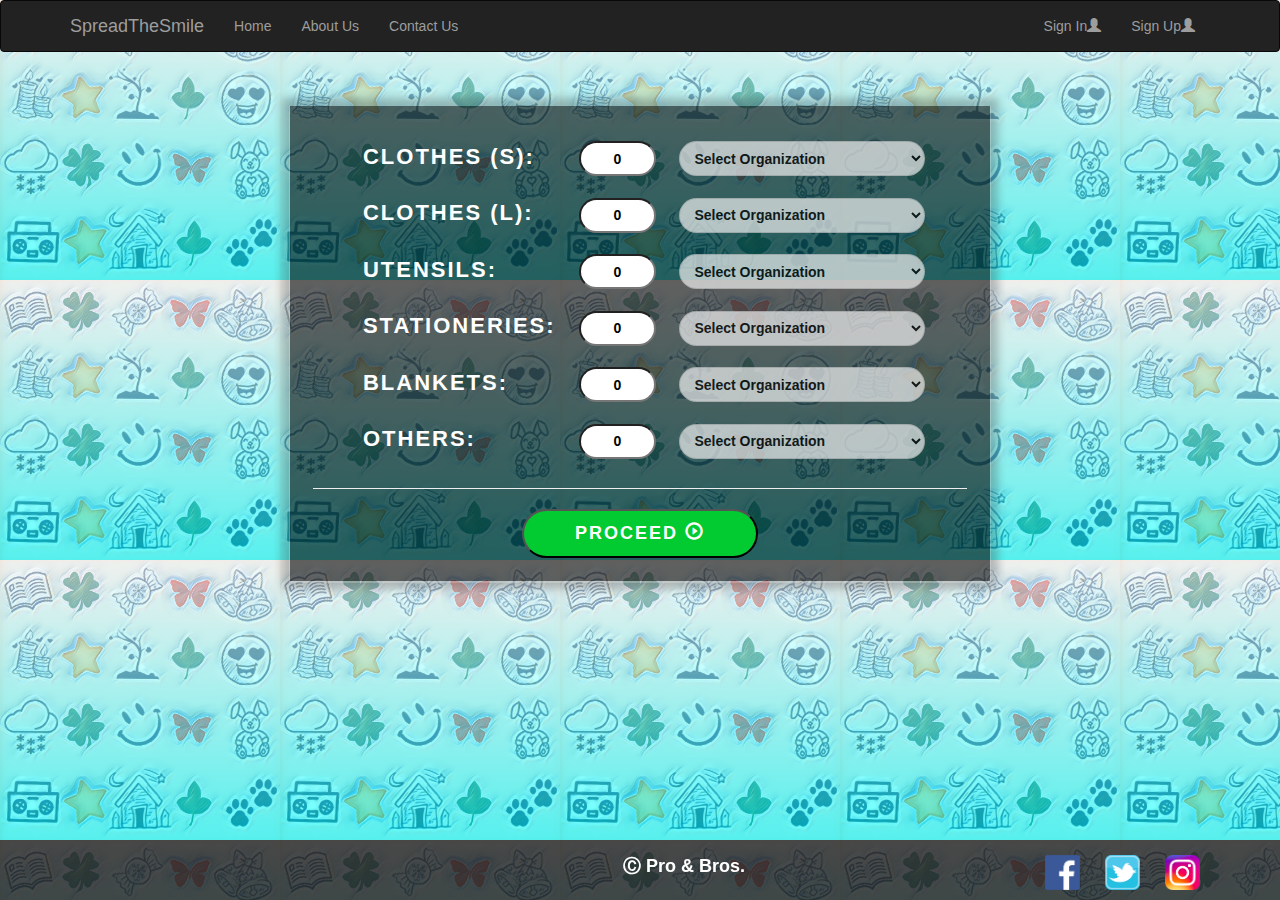
<file: cart.html>
<!DOCTYPE html>
<html>
<head>
	<title>Spread The Smile</title>
	<link rel="stylesheet" type="text/css" href="lib/bootstrap/css/bootstrap.min.css">
	<link rel="stylesheet" type="text/css" href="style.css">
	<script type="text/javascript" src="lib/jquery-3.3.1.min.js"></script>
	<script type="text/javascript" src="lib/bootstrap/js/bootstrap.min.js"></script>
	<meta name="viewport" content="width=device-width, initial-scale=1">
</head>
<body>
	<nav class="navbar navbar-default navbar-inverse">
		<div class="container">
			<div class="navbar-header">
				<a href="#" class="navbar-brand">SpreadTheSmile</a>
				<button type="button" class="navbar-toggle collapsed" data-toggle="collapse" data-target="#bs-example-navbar-collapse-1" aria-expanded="false">
			        <span class="sr-only">Toggle navigation</span>
			        <span class="icon-bar"></span>
			        <span class="icon-bar"></span>
			        <span class="icon-bar"></span>
			    </button>
			</div>
			<div class="collapse navbar-collapse" id="bs-example-navbar-collapse-1">
				<ul class="nav navbar-nav">
					<li><a href="#">Home</a></li>
					<li><a href="#">About Us</a></li>
					<li><a href="#">Contact Us</a></li>
				</ul>
				<ul class="nav navbar-nav navbar-right">
					<li><a href="login.html">Sign In<span class="glyphicon glyphicon-user" aria-hidden="true"></span></a></li>
					<li><a href="signup.html">Sign Up<span class="glyphicon glyphicon-user" aria-hidden="true"></span></a></li>
				</ul>
			</div>
		</div>
	</nav>

	<!-- Start -->
	
	<div class="container">
		<div id="items"> 
			<form action="assets/update_cart.php" onsubmit="return validateCart()" method="POST">
				<div class="item">
					<label for="s_clothes">Clothes (S):</label>
					<input type="number" name="s_clothes" min="0" max="1000" value="0">
					<select name="s_clothes_name" disabled="">
						<option value="-1" selected="true" disabled="disabled">Select Organization</option>
						<option value="1">NGO_1</option>
						<option value="2">NGO_2</option>
						<option value="3">NGO_3</option>
						<option value="4">NGO_4</option>
						<option value="0">Warehouse</option>
					</select>
				</div>
				<div class="item">
					<label for="l_clothes">Clothes (L):</label>
					<input type="number" name="l_clothes" min="0" max="1000" value="0">
					<select name="l_clothes_name" disabled="">
						<option value="-1" selected="true" disabled="disabled">Select Organization</option>
						<option value="1">NGO_1</option>
						<option value="2">NGO_2</option>
						<option value="3">NGO_3</option>
						<option value="4">NGO_4</option>
						<option value="0">Warehouse</option>
					</select>
				</div>
				<div class="item">
					<label for="utensils">Utensils:</label>
					<input type="number" name="utensils" min="0" max="1000" value="0">
					<select name="utensils_name" disabled="">
						<option value="-1" selected="true" disabled="disabled">Select Organization</option>
						<option value="1">NGO_1</option>
						<option value="2">NGO_2</option>
						<option value="3">NGO_3</option>
						<option value="4">NGO_4</option>
						<option value="0">Warehouse</option>
					</select>
				</div>
				<div class="item">
					<label for="stationeries">Stationeries:</label>
					<input type="number" name="stationeries" min="0" max="1000" value="0">
					<select name="stationeries_name" disabled="">
						<option value="-1" selected="true" disabled="disabled">Select Organization</option>
						<option value="1">NGO_1</option>
						<option value="2">NGO_2</option>
						<option value="3">NGO_3</option>
						<option value="4">NGO_4</option>
						<option value="0">Warehouse</option>
					</select>
				</div>
				<div class="item">
					<label for="blankets">Blankets:</label>
					<input type="number" name="blankets" min="0" max="1000" value="0">
					<select name="blankets_name" disabled="">
						<option value="-1" selected="true" disabled="disabled">Select Organization</option>
						<option value="1">NGO_1</option>
						<option value="2">NGO_2</option>
						<option value="3">NGO_3</option>
						<option value="4">NGO_4</option>
						<option value="0">Warehouse</option>
					</select>
				</div>
				<div class="item">
					<label for="others">Others:</label>
					<input type="number" name="others" min="0" max="1000" value="0">
					<select name="others_name" disabled="">
						<option value="-1" selected="true" disabled="disabled" >Select Organization</option>
						<option value="0">Warehouse</option>
					</select>
				</div>
				<hr>
				<button type="submit">Proceed <span class="glyphicon glyphicon-play-circle" aria-hidden="true"></span> </button>
			</form>
		</div>
	</div>
	<div id="push" style="height: 100px"></div>
	<footer>
        <div class="container">
            <p id="footer_data">
                <strong>&#9400; Pro & Bros.</strong>  
            	<a href="https://www.facebook.com/" target="_blank" style="margin-left: 25%;"><img src="img/facebook.png" class="logo"alt="Facebook" height="35" width="35"></a>
            	<a href="https://twitter.com/" target="_blank"><img src="img/twitter.png" class="logo" alt="Twitter" height="35" width="35"></a>
            	<a href="https://instagram.com/" target="_blank"><img src="img/instagram.png" class="logo" alt="Instagram" height="35" width="35"></a>  
            </p>
        </div>
    </footer>
    <script type="text/javascript" src="script.js"></script>
</body>
</html>
</file>
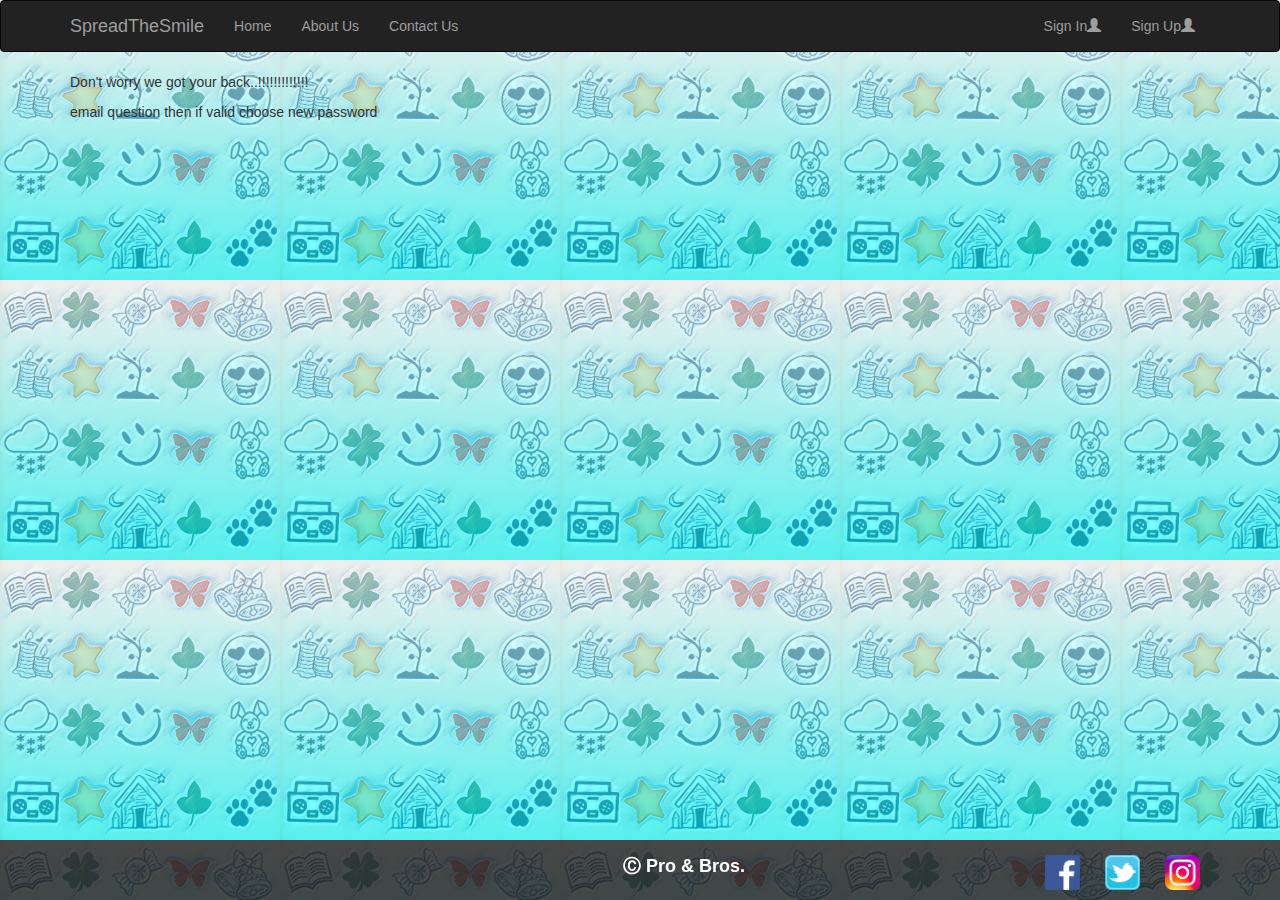
<file: changepassword.html>
<!DOCTYPE html>
<html>
<head>
	<title>Spread The Smile</title>
	<link rel="stylesheet" type="text/css" href="lib/bootstrap/css/bootstrap.css">
	<link rel="stylesheet" type="text/css" href="style.css">
	<link href="https://fonts.googleapis.com/css?family=Kaushan+Script" rel="stylesheet">
	<script type="text/javascript" src="lib/jquery-3.3.1.min.js"></script>
	<script type="text/javascript" src="lib/bootstrap/js/bootstrap.min.js"></script>
	<meta name="viewport" content="width=device-width, initial-scale=1">
</head>
<body>
	<nav class="navbar navbar-default navbar-inverse">
		<div class="container">
			<div class="navbar-header">
				<a href="#" class="navbar-brand">SpreadTheSmile</a>
				<button type="button" class="navbar-toggle collapsed" data-toggle="collapse" data-target="#bs-example-navbar-collapse-1" aria-expanded="false">
			        <span class="sr-only">Toggle navigation</span>
			        <span class="icon-bar"></span>
			        <span class="icon-bar"></span>
			        <span class="icon-bar"></span>
			    </button>
			</div>
			<div class="collapse navbar-collapse" id="bs-example-navbar-collapse-1">
				<ul class="nav navbar-nav">
					<li><a href="#">Home</a></li>
					<li><a href="#">About Us</a></li>
					<li><a href="#">Contact Us</a></li>
				</ul>
				<ul class="nav navbar-nav navbar-right">
					<li><a href="login.html">Sign In<span class="glyphicon glyphicon-user" aria-hidden="true"></span></a></li>
					<li><a href="signup.html">Sign Up<span class="glyphicon glyphicon-user" aria-hidden="true"></span></a></li>
				</ul>
			</div>
		</div>
	</nav>
	<div class="container">
		<p>Don't worry we got your back..!!!!!!!!!!!!!</p>
		<p>email question then if valid choose new password</p>
	</div>
	<div id="push"></div>
	<footer>
        <div class="container">
            <p id="footer_data">
                <strong>&#9400; Pro & Bros.</strong>  
            	<a href="https://www.facebook.com/" target="_blank" style="margin-left: 25%;"><img src="img/facebook.png" class="logo"alt="Facebook" height="35" width="35"></a>
            	<a href="https://twitter.com/" target="_blank"><img src="img/twitter.png" class="logo" alt="Twitter" height="35" width="35"></a>
            	<a href="https://instagram.com/" target="_blank"><img src="img/instagram.png" class="logo" alt="Instagram" height="35" width="35"></a>  
            </p>
        </div>
    </footer>
</body>
</html>
</file>
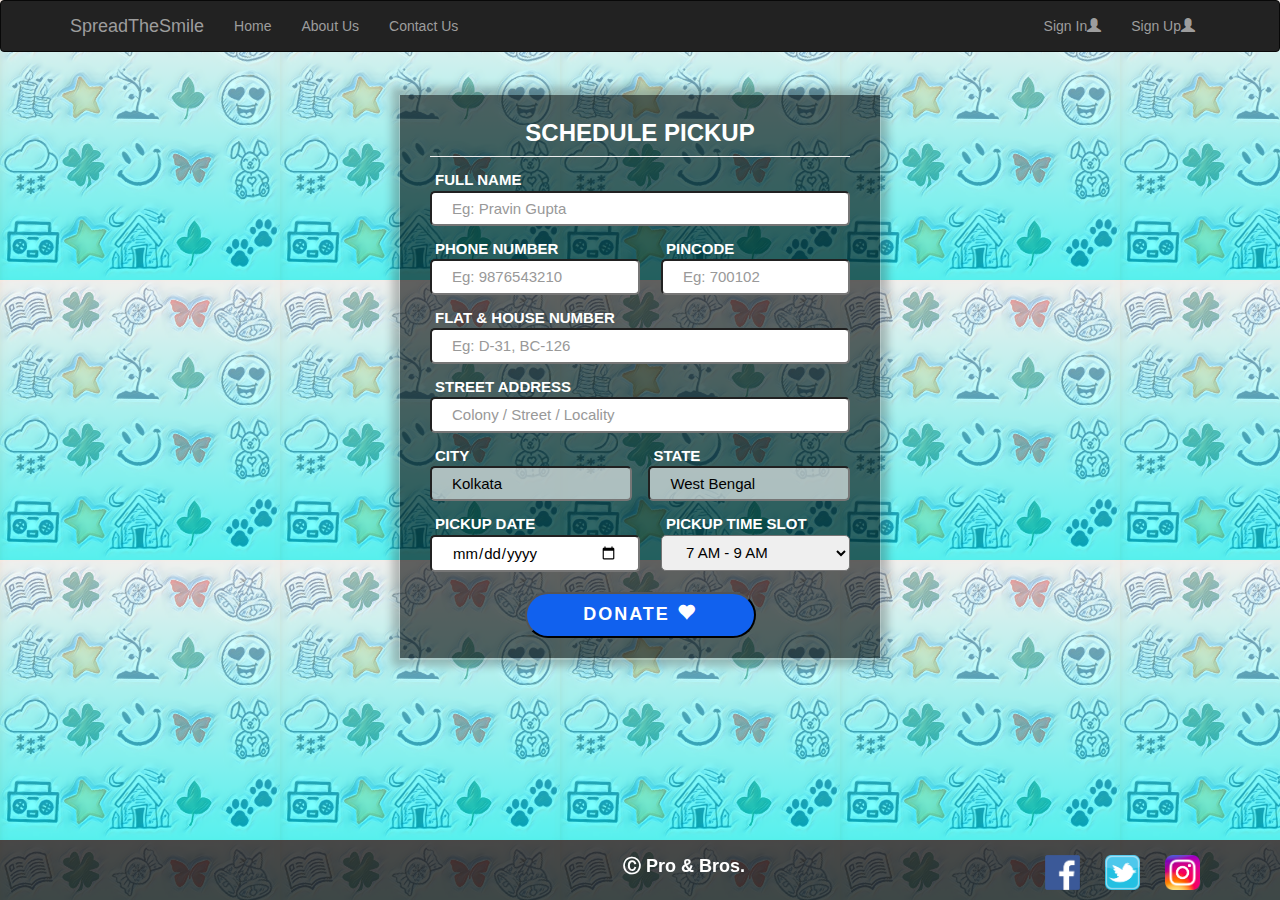
<file: checkout.html>
<!DOCTYPE html>
<html>
<head>
	<title>Spread The Smile</title>
	<link rel="stylesheet" type="text/css" href="lib/bootstrap/css/bootstrap.css">
	<link rel="stylesheet" type="text/css" href="style.css">
	<link href="https://fonts.googleapis.com/css?family=Kaushan+Script" rel="stylesheet">
	<script type="text/javascript" src="lib/jquery-3.3.1.min.js"></script>
	<script type="text/javascript" src="lib/bootstrap/js/bootstrap.min.js"></script>
	<meta name="viewport" content="width=device-width, initial-scale=1">
</head>
<body>
	<nav class="navbar navbar-default navbar-inverse">
		<div class="container">
			<div class="navbar-header">
				<a href="#" class="navbar-brand">SpreadTheSmile</a>
				<button type="button" class="navbar-toggle collapsed" data-toggle="collapse" data-target="#bs-example-navbar-collapse-1" aria-expanded="false">
			        <span class="sr-only">Toggle navigation</span>
			        <span class="icon-bar"></span>
			        <span class="icon-bar"></span>
			        <span class="icon-bar"></span>
			    </button>
			</div>
			<div class="collapse navbar-collapse" id="bs-example-navbar-collapse-1">
				<ul class="nav navbar-nav">
					<li><a href="#">Home</a></li>
					<li><a href="#">About Us</a></li>
					<li><a href="#">Contact Us</a></li>
				</ul>
				<ul class="nav navbar-nav navbar-right">
					<li><a href="login.html">Sign In<span class="glyphicon glyphicon-user" aria-hidden="true"></span></a></li>
					<li><a href="signup.html">Sign Up<span class="glyphicon glyphicon-user" aria-hidden="true"></span></a></li>
				</ul>
			</div>
		</div>
	</nav>
	<div class="container">
		<div id="checkout">
			<h3>Schedule Pickup</h3>
			<hr>
			<form action="assets/check_out.php" method="POST">
				<label for="full_name">Full Name</label>
				<input type="text" name="full_name" placeholder="Eg: Pravin Gupta" required="">
				<div id="mnum">
					<label for="mobile">Phone Number</label>
					<input type="tel" name="mobile" placeholder="Eg: 9876543210" required="" pattern= "^\d{10}$" maxlength="10">
				</div>
				<div id="pcode">
					<label for="pincode">Pincode</label>
					<input type="tel" name="pincode" placeholder="Eg: 700102" required="" pattern= "^\d{6}$" maxlength="6">
				</div>
				<label for="flat_number">Flat & House Number</label>
				<input type="text" name="flat_number" placeholder="Eg: D-31, BC-126" required="">
				<label for="street_address">Street Address</label>
				<input type="text" name="street_address" placeholder="Colony / Street / Locality" required="">
				<div id="city_name">
					<label for="city">City</label>
					<input type="text" name="city" value="Kolkata" readonly="" required="">
				</div>
				<div id="state_name">
					<label for="state">State</label>
					<input type="text" name="state" value="West Bengal" readonly="" required="">
				</div>
				<div id="pickup_date">
					<label for="p_date">Pickup Date</label>
					<input type="date" name="p_date" required="">
				</div>
				<div id="pickup_time">
					<label for="p_time">Pickup Time Slot</label>
					<select name="p_time" required="">
						<option value="1">7 AM - 9 AM</option>
						<option value="2">9 AM - 11 AM</option>
						<option value="3">11 AM - 1 PM</option>
						<option value="4">1 PM - 3 PM</option>
						<option value="5">3 PM - 5 PM</option>
						<option value="6">5 PM - 7 PM</option>
						<option value="7">7 PM - 9 PM</option>
					</select>
				</div>
				<center>
					<button type="submit" value="donate">DONATE <span class="glyphicon glyphicon-heart" aria-hidden="true"></span></button>
				</center>
			</form>
		</div>
	</div>
	<div id="push" style="height: 100px;"></div>
	<footer>
        <div class="container">
            <p id="footer_data">
                <strong>&#9400; Pro & Bros.</strong>  
            	<a href="https://www.facebook.com/" target="_blank" style="margin-left: 25%;"><img src="img/facebook.png" class="logo"alt="Facebook" height="35" width="35"></a>
            	<a href="https://twitter.com/" target="_blank"><img src="img/twitter.png" class="logo" alt="Twitter" height="35" width="35"></a>
            	<a href="https://instagram.com/" target="_blank"><img src="img/instagram.png" class="logo" alt="Instagram" height="35" width="35"></a>  
            </p>
        </div>
    </footer>
</body>
</html>
</file>
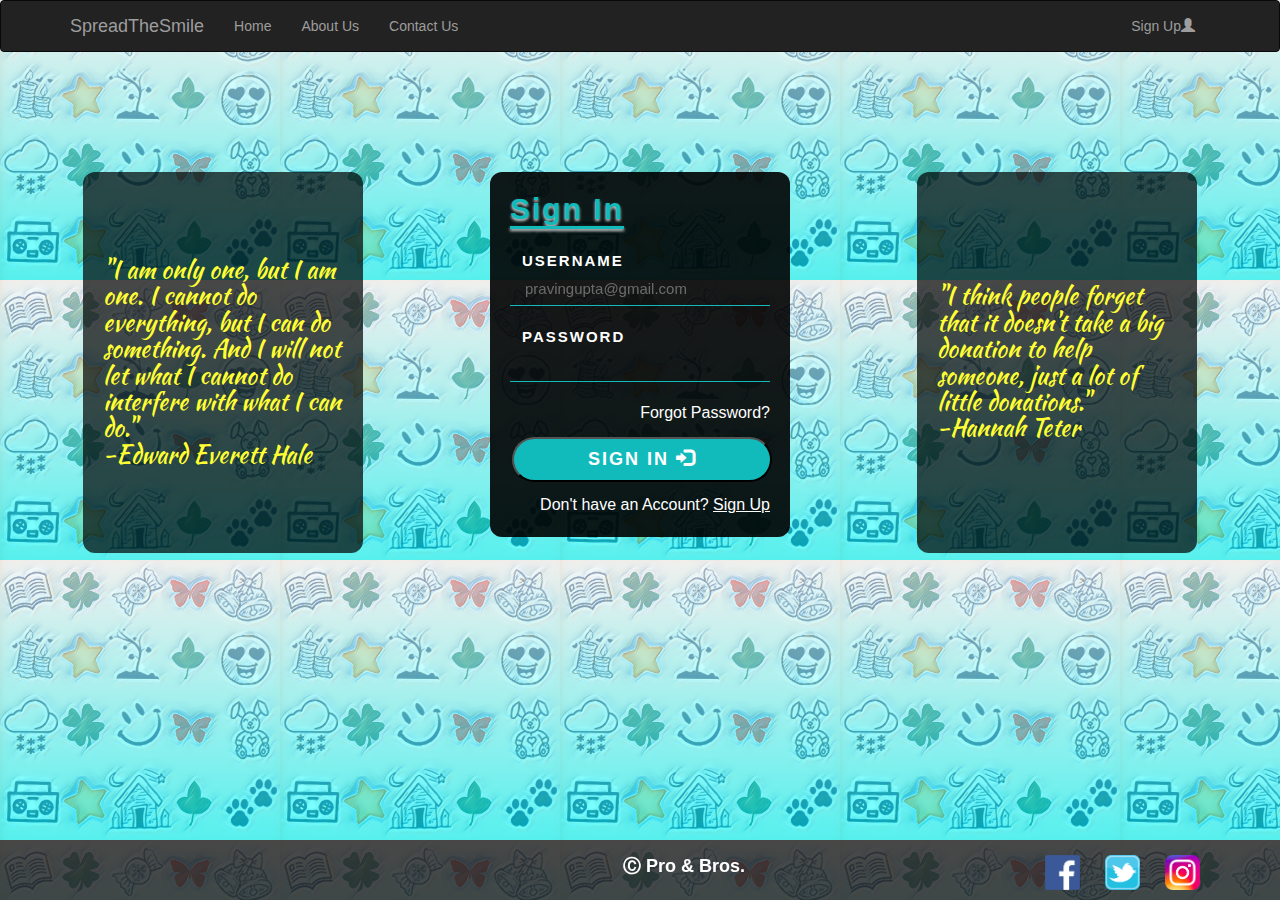
<file: login.html>
<!DOCTYPE html>
<html>
<head>
	<title>Spread The Smile</title>
	<link rel="stylesheet" type="text/css" href="lib/bootstrap/css/bootstrap.min.css">
	<link rel="stylesheet" type="text/css" href="style.css">
	<link href="https://fonts.googleapis.com/css?family=Kaushan+Script" rel="stylesheet">
	<script type="text/javascript" src="lib/jquery-3.3.1.min.js"></script>
	<script type="text/javascript" src="lib/bootstrap/js/bootstrap.min.js"></script>
	<meta name="viewport" content="width=device-width, initial-scale=1">
</head>
<body>
	<nav class="navbar navbar-default navbar-inverse">
		<div class="container">
			<div class="navbar-header">
				<a href="#" class="navbar-brand">SpreadTheSmile</a>
				<button type="button" class="navbar-toggle collapsed" data-toggle="collapse" data-target="#bs-example-navbar-collapse-1" aria-expanded="false">
			        <span class="sr-only">Toggle navigation</span>
			        <span class="icon-bar"></span>
			        <span class="icon-bar"></span>
			        <span class="icon-bar"></span>
			    </button>
			</div>
			<div class="collapse navbar-collapse" id="bs-example-navbar-collapse-1">
				<ul class="nav navbar-nav">
					<li><a href="#">Home</a></li>
					<li><a href="#">About Us</a></li>
					<li><a href="#">Contact Us</a></li>
				</ul>
				<ul class="nav navbar-nav navbar-right">
					<li><a href="signup.html">Sign Up<span class="glyphicon glyphicon-user" aria-hidden="true"></span></a></li>
				</ul>
			</div>
		</div>
	</nav>
	<div class="container-fluid">
		<div class="wrap">
			<div class="quotes">
				<h3>"I am only one, but I am one. I cannot do everything, but I can do something. And I will not let what I cannot do interfere with what I can do."<br>	-Edward Everett Hale</h3>
			</div>
		</div>
		<div class="wrap">
			<div id="sign_in">
				<h2>Sign In</h2>
				<form action="assets/sign_in.php" method="POST">
					<label for="username">Username</label>
					<input type="email" name="username" placeholder="pravingupta@gmail.com" required="">
					<label for="password">Password</label>
					<input type="password" name="password" required="">
					<a href="change_password.html">Forgot Password?</a>
					<button type="submit" value="donate">SIGN IN <span class="glyphicon glyphicon-log-in" aria-hidden="true"></span></button>
					<a href="signup.html">Don't have an Account? <u>Sign Up</u></a>
				</form>
			</div>
		</div>
		<div class="wrap">
			<div class="quotes">
				<h3>"I think people forget that it doesn't take a big donation to help someone, just a lot of little donations."<br>	-Hannah Teter</h3>
			</div>	
		</div>
	</div>
	<div id="push" style="height: 100px"></div>
	<footer>
        <div class="container">
            <p id="footer_data">
                <strong>&#9400; Pro & Bros.</strong>  
            	<a href="https://www.facebook.com/" target="_blank" style="margin-left: 25%;"><img src="img/facebook.png" class="logo"alt="Facebook" height="35" width="35"></a>
            	<a href="https://twitter.com/" target="_blank"><img src="img/twitter.png" class="logo" alt="Twitter" height="35" width="35"></a>
            	<a href="https://instagram.com/" target="_blank"><img src="img/instagram.png" class="logo" alt="Instagram" height="35" width="35"></a>  
            </p>
        </div>
    </footer>
</body>
</html>
</file>
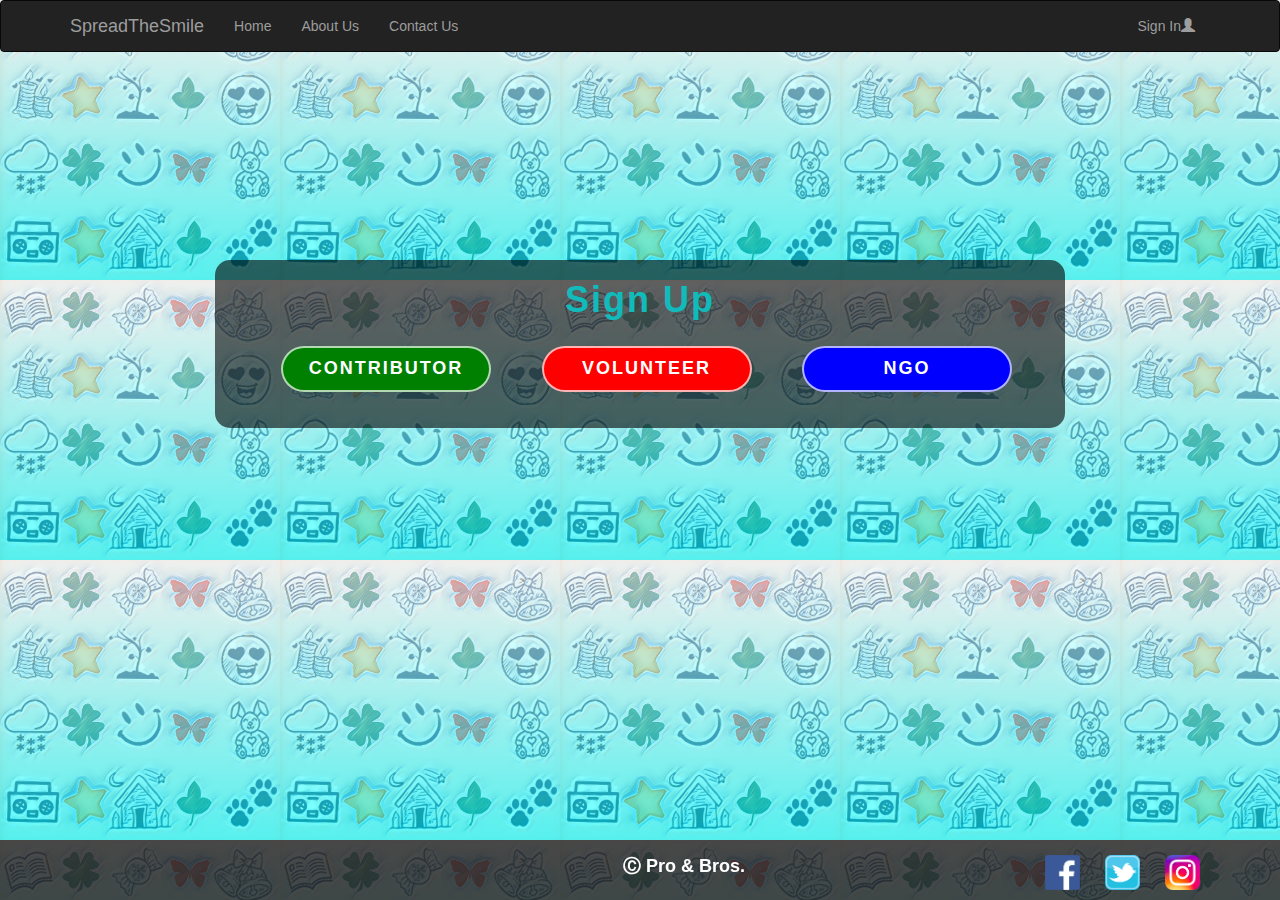
<file: signup.html>
<!DOCTYPE html>
<html>
	<head>
		<title>Spread The Smile</title>
		<link rel="stylesheet" type="text/css" href="lib/bootstrap/css/bootstrap.css">
		<link rel="stylesheet" type="text/css" href="style.css">
		<link href="https://fonts.googleapis.com/css?family=Kaushan+Script" rel="stylesheet">
		<script type="text/javascript" src="lib/jquery-3.3.1.min.js"></script>
		<script type="text/javascript" src="lib/bootstrap/js/bootstrap.min.js"></script>
		<meta name="viewport" content="width=device-width, initial-scale=1">
	</head>
	<body>
		<nav class="navbar navbar-default navbar-inverse">
			<div class="container">
				<div class="navbar-header">
					<a href="#" class="navbar-brand">SpreadTheSmile</a>
					<button type="button" class="navbar-toggle collapsed" data-toggle="collapse" data-target="#bs-example-navbar-collapse-1" aria-expanded="false">
				        <span class="sr-only">Toggle navigation</span>
				        <span class="icon-bar"></span>
				        <span class="icon-bar"></span>
				        <span class="icon-bar"></span>
				    </button>
				</div>
				<div class="collapse navbar-collapse" id="bs-example-navbar-collapse-1">
					<ul class="nav navbar-nav">
						<li><a href="#">Home</a></li>
						<li><a href="#">About Us</a></li>
						<li><a href="#">Contact Us</a></li>
					</ul>
					<ul class="nav navbar-nav navbar-right">
						<li><a href="login.html">Sign In<span class="glyphicon glyphicon-user" aria-hidden="true"></span></a></li>
					</ul>
				</div>
			</div>
		</nav>
		<div class="container-fluid">
			<div id="sign_up">
				<div id="sign_up_options">
					<h1>Sign Up</h1>				
					<input type="radio" name="role" value="contributor" id="c" required=""><label for="c">Contributor</label>
					
					<input type="radio" name="role" value="volunteer" id="v" required=""><label for="v">Volunteer</label>
					
					<input type="radio" name="role" value="ngo" id="n" required=""><label for="n">NGO</label>
				</div>
				<div id="contributor_form" class="sign_up_form">
					<form action="assets/sign_up.php" onsubmit="return validateForm('contributor')" method="POST">
						<div class="input_wrap">
							<label for="fullname">Full Name</label>
							<input type="text" name="full_name" placeholder="Eg: Sandeep Kumar" required="">
						</div>
						<div class="input_wrap">
							<label for="email">E-mail </label>
							<input type="email" name="email" placeholder="Eg: sandy@gmail.com" required="">
						</div>
						<div class="input_wrap">
							<label for="mobile">Phone Number</label>
							<input type="tel" name="mobile" placeholder="Eg: 9876543210" required="" pattern= "^\d{10}$" maxlength="10">
						</div>
						<div class="input_wrap">
							<label for="dob">D.O.B.</label>
							<input type="date" name="dob" required="" max="2010-12-31" min="1910-01-01">
						</div>
						<div class="input_wrap">
							<label for="password">Choose Password</label>
							<input type="password" name="password" required="" placeholder="Atleast 6 characters" minlength="6" onselectstart="return false" onpaste="return false;" onCopy="return false" onCut="return false" onDrag="return false" onDrop="return false" autocomplete=off>
						</div>
						<div class="input_wrap">
							<label for="confirm_password">Confirm Password</label>
							<input type="password" name="confirm_password" required="" placeholder="Atleast 6 characters" minlength="6" onselectstart="return false" onpaste="return false;" onCopy="return false" onCut="return false" onDrag="return false" onDrop="return false" autocomplete=off>
						</div>
						<div class="input_wrap">
							<label for="security_question">Security Question</label>
							<select name="security_question" required="">
								<option value="-1" selected="true" disabled="disabled">--Select a Question--</option>
								<option value="1">Question_1</option>
								<option value="2">Question_2</option>
								<option value="3">Question_3</option>
								<option value="4">Question_4</option>
							</select>
						</div>
						<div class="input_wrap">
							<label for="security_answer">Your Answer</label>
							<input type="text" name="security_answer" required="">
						</div>
						<center>
							<button type="submit" name="contributor">SIGN UP <span class="glyphicon glyphicon-ok-circle" aria-hidden="true"></span></button>
							<br>
							<a href="login.html">Already Registered? <u>Sign In<u></a>	
						</center>
					</form>
				</div>
				<div id="volunteer_form" class="sign_up_form">
					<form action="assets/sign_up.php" onsubmit="return validateForm('volunteer')" method="POST">
						<div class="input_wrap">
							<label for="fullname">Full Name</label>
							<input type="text" name="full_name" placeholder="Eg: Rishabh Jain" required="">
						</div>
						<div class="input_wrap">
							<label for="email">E-mail </label>
							<input type="email" name="email" placeholder="Eg: rishabhjain@gmail.com" required="">
						</div>
						<div class="input_wrap">
							<label for="mobile">Phone Number</label>
							<input type="tel" name="mobile" placeholder="Eg: 9876543210" required="" pattern= "^\d{10}$" maxlength="10">
						</div>
						<div class="input_wrap">
							<label for="dob">D.O.B.</label>
							<input type="date" name="dob" required="" max="2010-12-31" min="1910-01-01">
						</div>
						<div class="input_wrap">
							<label for="password">Choose Password</label>
							<input type="password" name="password" required="" placeholder="Atleast 6 characters" minlength="6" onselectstart="return false" onpaste="return false;" onCopy="return false" onCut="return false" onDrag="return false" onDrop="return false" autocomplete=off>
						</div>
						<div class="input_wrap">
							<label for="confirm_password">Confirm Password</label>
							<input type="password" name="confirm_password" required="" placeholder="Atleast 6 characters" minlength="6" onselectstart="return false" onpaste="return false;" onCopy="return false" onCut="return false" onDrag="return false" onDrop="return false" autocomplete=off>
						</div>
						<div class="input_wrap">
							<label for="security_question">Security Question</label>
							<select name="security_question" required="">
								<option value="-1" selected="true" disabled="disabled">--Select a Question--</option>
								<option value="1">Question_1</option>
								<option value="2">Question_2</option>
								<option value="3">Question_3</option>
								<option value="4">Question_4</option>
							</select>
						</div>
						<div class="input_wrap">
							<label for="security_answer">Your Answer</label>
							<input type="text" name="security_answer" required="">
						</div>
						<div class="input_wrap" style="margin-bottom: 5px; width: 42%;">
							<label for="volunteer_pic">Upload Photo</label>
						</div>
						<div class="input_wrap" style="margin-bottom: 5px; width: 54%;">
							<input type="file" name="volunteer_pic" required="">
						</div>
						<label for="address">Present Address</label>
						<textarea rows="4" cols="40" placeholder="Eg: Enter Address" required="" name="address"></textarea>
						<center>
							<button type="submit" name="volunteer">SIGN UP <span class="glyphicon glyphicon-ok-circle" aria-hidden="true"></span></button>
							<br>
							<a href="login.html">Already Registered? <u>Sign In<u></a>	
						</center>
					</form>
				</div>
				<div id="ngo_form" class="sign_up_form">
					<form action="assets/sign_up.php" onsubmit="return validateForm('ngo')" method="POST">
						<div class="input_wrap">
							<label for="ngo_name">NGO Name</label>
							<input type="text" name="ngo_name" placeholder="Eg: CRY" required="">
						</div>
						<div class="input_wrap">
							<label for="email">E-mail </label>
							<input type="email" name="email" placeholder="Eg: contact@cry.org" required="">
						</div>
						<div class="input_wrap">
							<label for="mobile">Phone Number</label>
							<input type="tel" name="mobile" placeholder="Eg: 9876543210" required="" pattern= "^\d{10}$" maxlength="10">
						</div>
						<div class="input_wrap">
							<label for="district">District</label>
							<input type="text" name="district" placeholder="Eg: North 24 Parganas" required="">
						</div>
						<div class="input_wrap">
							<label for="password">Choose Password</label>
							<input type="password" name="password" required="" placeholder="Atleast 6 characters" minlength="6" onselectstart="return false" onpaste="return false;" onCopy="return false" onCut="return false" onDrag="return false" onDrop="return false" autocomplete=off>
						</div>
						<div class="input_wrap">
							<label for="confirm_password">Confirm Password</label>
							<input type="password" name="confirm_password" required="" placeholder="Atleast 6 characters" minlength="6" onselectstart="return false" onpaste="return false;" onCopy="return false" onCut="return false" onDrag="return false" onDrop="return false" autocomplete=off>
						</div>
						<div class="input_wrap">
							<label for="security_question">Security Question</label>
							<select name="security_question" required="">
								<option value="-1" selected="true" disabled="disabled">--Select a Question--</option>
								<option value="1">Question_1</option>
								<option value="2">Question_2</option>
								<option value="3">Question_3</option>
								<option value="4">Question_4</option>
							</select>
						</div>
						<div class="input_wrap">
							<label for="security_answer">Your Answer</label>
							<input type="text" name="security_answer" required="">
						</div>
						<label for="address">Present Address</label>
						<textarea rows="4" cols="40" placeholder="Eg: Enter Address" required="" name="address"></textarea>
						<center>
							<button type="submit" name="ngo">SIGN UP <span class="glyphicon glyphicon-ok-circle" aria-hidden="true"></span></button>
							<br>
							<a href="login.html">Already Registered? <u>Sign In<u></a>	
						</center>
					</form>
				</div>
				
			</div>
		</div>
		<div id="push" style="height: 100px"></div>
		<footer>
	        <div class="container">
	            <p id="footer_data">
	                <strong>&#9400; Pro & Bros.</strong>  
	            	<a href="https://www.facebook.com/" target="_blank" style="margin-left: 25%;"><img src="img/facebook.png" class="logo"alt="Facebook" height="35" width="35"></a>
	            	<a href="https://twitter.com/" target="_blank"><img src="img/twitter.png" class="logo" alt="Twitter" height="35" width="35"></a>
	            	<a href="https://instagram.com/" target="_blank"><img src="img/instagram.png" class="logo" alt="Instagram" height="35" width="35"></a>  
	            </p>
	        </div>
	    </footer>
	    <script type="text/javascript" src="script.js"></script>
	</body>
</html>
</file>
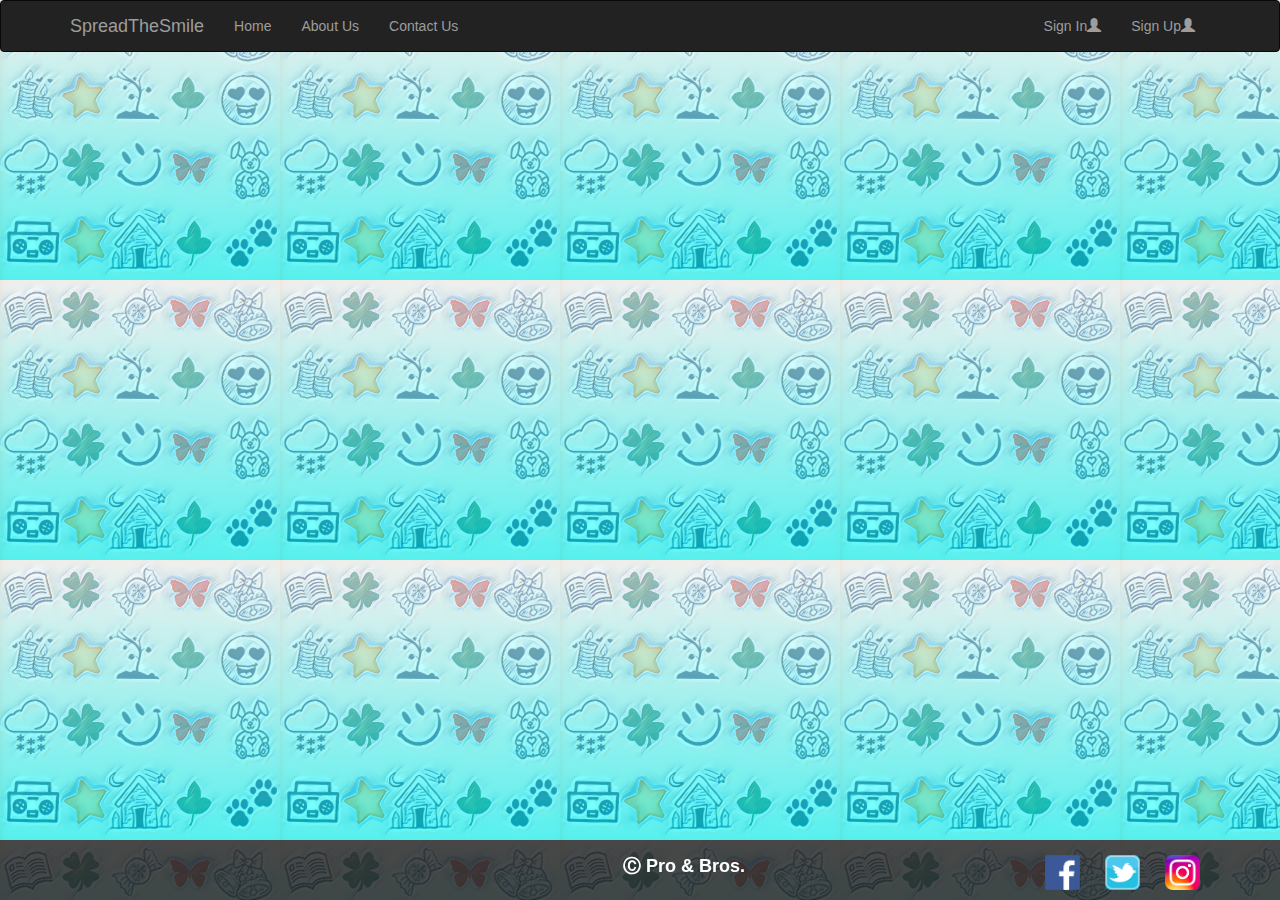
<file: template.html>
<!DOCTYPE html>
<html>
<head>
	<title>Spread The Smile</title>
	<link rel="stylesheet" type="text/css" href="lib/bootstrap/css/bootstrap.css">
	<link rel="stylesheet" type="text/css" href="style.css">
	<link href="https://fonts.googleapis.com/css?family=Kaushan+Script" rel="stylesheet">
	<script type="text/javascript" src="lib/jquery-3.3.1.min.js"></script>
	<script type="text/javascript" src="lib/bootstrap/js/bootstrap.min.js"></script>
	<meta name="viewport" content="width=device-width, initial-scale=1">
</head>
<body>
	<nav class="navbar navbar-default navbar-inverse">
		<div class="container">
			<div class="navbar-header">
				<a href="#" class="navbar-brand">SpreadTheSmile</a>
				<button type="button" class="navbar-toggle collapsed" data-toggle="collapse" data-target="#bs-example-navbar-collapse-1" aria-expanded="false">
			        <span class="sr-only">Toggle navigation</span>
			        <span class="icon-bar"></span>
			        <span class="icon-bar"></span>
			        <span class="icon-bar"></span>
			    </button>
			</div>
			<div class="collapse navbar-collapse" id="bs-example-navbar-collapse-1">
				<ul class="nav navbar-nav">
					<li><a href="#">Home</a></li>
					<li><a href="#">About Us</a></li>
					<li><a href="#">Contact Us</a></li>
				</ul>
				<ul class="nav navbar-nav navbar-right">
					<li><a href="login.html">Sign In<span class="glyphicon glyphicon-user" aria-hidden="true"></span></a></li>
					<li><a href="signup.html">Sign Up<span class="glyphicon glyphicon-user" aria-hidden="true"></span></a></li>
				</ul>
			</div>
		</div>
	</nav>
	<div class="container">
		
	</div>
	<div id="push"></div>
	<footer>
        <div class="container">
            <p id="footer_data">
                <strong>&#9400; Pro & Bros.</strong>  
            	<a href="https://www.facebook.com/" target="_blank" style="margin-left: 25%;"><img src="img/facebook.png" class="logo"alt="Facebook" height="35" width="35"></a>
            	<a href="https://twitter.com/" target="_blank"><img src="img/twitter.png" class="logo" alt="Twitter" height="35" width="35"></a>
            	<a href="https://instagram.com/" target="_blank"><img src="img/instagram.png" class="logo" alt="Instagram" height="35" width="35"></a>  
            </p>
        </div>
    </footer>
</body>
</html>
</file>
<file: style.css>
html , body{
	height: 100%;
	margin: 0px;
}
body{
	background-image: linear-gradient(rgba(255,255,255,0.6),rgba(0,255,255,0.6)),url(img/background.png);
	background-size: 280px 280px;
	background-repeat: repeat;
}
.error{
	border: 2px solid red;
}
#footer_data{
	margin-top: 5px;
	font-size: 18px;
	text-align: right;
}
footer{
    position: fixed;
    background-color:rgba(0 ,0 ,0 ,0.7);
    color: white;
    bottom:0;
    width: 100%;
}
#footer_left, #footer_right, #footer_center{
	text-align: center;
	float: left;
	width: calc(100% / 3);
	box-sizing: border-box;
	padding: 5px 10px;
	background-color: black;
	height: 80px;
}
footer #footer_info{
	float: none;
	padding: 5px 10px;
	width: 100%;
	background-color: #007b5e;
	color: white;
	font-size: 15px;
	text-align: center;
	box-sizing: border-box;
}

input[type=number]::-webkit-inner-spin-button, 
input[type=number]::-webkit-outer-spin-button { 
  -webkit-appearance: none; 
}

::placeholder {
    color: grey;
    font-weight: normal;
    opacity: 0.8; 
}

:-ms-input-placeholder { 
   color: grey;
   font-weight: normal;
}

::-ms-input-placeholder { 
   color: gray;
   font-weight: normal;
}

@media (max-width: 480px){
    footer { 
        display : none; 
        visibility : hidden; 
    }
}
#push{
	height: 0px;
}
@media (max-width: 768px){
    #push { 
        height: 50px; 
    }
}



/*Index page*/

#content{
	margin: 8% 6%;
	text-align: center;
	padding: 2% 3%;
	padding-top: 0.2%;
	background-color: rgba(0, 0, 0, 0.6);
	color: white;
	border-radius: 15px;
}
#title{
	font-weight: bold;
	font-size: 5em;
	text-shadow: 0px 5px 4px rgba(0,0,0,0.6),
				 0px 10px 15px rgba(255, 255, 255, 0.3),
				 0px 20px 25px rgba(0, 0, 0, 0.2);

}
#content .fa-smile-o{
	color: yellow;
}
.quote{
	font-family: 'Kaushan Script', cursive;
}
#content hr{
	border-top: 2px solid #f8f8f8;
	border-bottom: 2px solid rgba(0,0,0,0.2);
	width: 60%;
}
.logo{
	margin: 10px;
	margin-bottom: 0px;
}
#content .btn-lg{
	outline: none;
	border-radius: 25px 10px;
	letter-spacing: 2px;
}



/*login page*/

#sign_in{
	max-width: 300px;
	margin: 0 auto;
	padding: 20px;
	background-color: rgba(0,0,0,0.9);
	border-radius: 12px;
	box-sizing: border-box;
}
.wrap{
	width: 30%;
	margin: 8% calc(10% / 6);
	float: left;
}
.quotes{
	height: 381px;
	max-width: 280px;
	margin: 0 auto;
	padding: 20px;
	background-color: rgba(0,0,0,0.7);
	color: #ffff33;
	display: flex;
	vertical-align: center;
	font-family: 'Kaushan Script', cursive;
	border-radius: 12px;
	box-sizing: border-box;
}
.quotes h3{
	margin: auto;
}
#sign_in h2{
	color: #11bbbb;
	letter-spacing: 2px;
	margin-top: 0px;
	margin-bottom: 25px;
	text-shadow: 0px 2px 3px rgba(255,255,255,0.8);
	font-weight: bold;
	text-align: center;
	text-decoration: underline;
	text-underline-position: under;
	float: left;
}
#sign_in label{
	color: white;
	width: 100%;
	font-size: 15px;
	padding: 0px 12px;
	margin-bottom: 2px;
	box-sizing: border-box;
	text-transform: uppercase;
	letter-spacing: 2px;
}
#sign_in input{
	width: 100%;
	margin-bottom: 20px;
	padding: 5px 15px;
	color: white;
	background-color: transparent;
	font-size: 15px;
	border: none;
	border-bottom: 1px solid #11bbbb;
	box-sizing: border-box;
	outline: none;
}
#sign_in button{
	margin: 12px 2px;
	width: 100%;
	padding: 8px 18px;
	border-radius: 25px;
	background: #11bbbb;
	color: white;
	font-size: 18px;
	font-weight: bold;
	box-sizing: border-box;
	outline: none;
	letter-spacing: 2px;
}
#sign_in button:hover{
	background-color: white;
	border: 2px solid #11bbbb;
	color: #11bbbb;
}
#sign_in a{
	width: 100%;
	font-size: 16px;
	color: white;
	display: inline-block;
	text-align: right;
	text-decoration: none; 
}
#sign_in a:hover{
	color: red;
}
@media (max-width: 950px){
    .wrap{
    	width: 25%;
    }
    .wrap:nth-child(2){
    	width: 40%;
    }
}
@media (max-width: 890px){
    .wrap:nth-child(3){
    	width: 35%;

    }
    .wrap:nth-child(2){
    	width: 55%;
    }
    .wrap:nth-child(1){
    	display: none;
    }
    .wrap{
    	margin: 8% calc(10% / 4);
    }
    .quotes h3{
    	font-size: 21px;
    }
}
@media (max-width: 580px){
    .wrap{
    	width: 100%;
    	min-width: 250px;
    	margin: 8% auto;
    	float: none;
    }
    .wrap:nth-child(3){
    	display: none;
    }
}




/*Signup page*/


#sign_up_options{
	background-color: rgba(0,0,0,0.6);
	width: 68%;
	min-width: 320px;
	margin: 15% auto;
	box-sizing: border-box;
	border-radius: 15px;
	text-align: center;
	padding: 20px 5px;
}
#sign_up_options h1{
	color: #11bbbb;
	letter-spacing: 2px;
	margin: 0 9%;
	margin-bottom: 10px;
	font-weight: bold;
	transition: all 0.6s linear;
	-webkit-transition: all 0.6s linear;
}
#sign_up_options input {
    visibility:hidden;
}
#sign_up_options label {
    font-size: 18px;
    width: 25%;
    padding: 8px 10px;
    text-transform: uppercase;
    margin: 2%;
    /*margin-bottom: 4%;*/
    border: 2px solid rgba(255, 255, 255, 0.7);
    border-radius: 25px;
    font-weight: bold;
	box-sizing: border-box;
	outline: none;
	letter-spacing: 2px;
	color: white;
	transition: all 1s linear;
	-webkit-transition: all 1s linear;
}

/*Signup buttons individual colour + color on change*/

#sign_up_options label[for="c"]{
	background-color: green;
}   
#sign_up_options label[for="v"]{
	background-color: red;
}
#sign_up_options label[for="n"]{
	background-color: blue;
}
#sign_up_options input:checked + label[for="c"], #contributor_form button:hover{
    background-color: white;
    color: green;
    border: 3px solid green;
}
#sign_up_options input:checked + label[for="v"], #volunteer_form button:hover{
    background-color: white;
    color: red;
    border: 3px solid red;
}
#sign_up_options input:checked + label[for="n"], #ngo_form button:hover{
    background-color: white;
    color: blue;
    border: 3px solid blue;
}
.sign_up_form{
	background-color: rgba(0,0,0,0.7);
	width: 60%;
	max-width: 500px;
	min-width: 500px;
	margin: 2% auto;
	box-sizing: border-box;
	border-radius: 15px;
	padding: 20px;
	display: none;
}
.sign_up_form label{
	width: 100%;
	color: white;
	font-size: 15px;
	padding: 12px 5px 0px 5px;
	text-transform: uppercase;
	letter-spacing: 2px;
	box-sizing: border-box;
}
.sign_up_form input, .sign_up_form textarea, .sign_up_form select{
	width: 100%;
	font-size: 15px;
	outline: none;
	border-radius: 25px;
	padding: 5px 20px;
	box-sizing: border-box;
}
.input_wrap{
	box-sizing: border-box;
	width: 48%;
	margin: 0% 1%;
	margin-bottom: 15px;
	float: left;
}
.sign_up_form input[type="file"]{
	width: 100%;
	outline: none;
	color: white;
	box-sizing: border-box;
}
.sign_up_form button{
	width: 60%;
	box-sizing: border-box;
	color: white;
	text-transform: uppercase;
	letter-spacing: 2px;
	font-size: 18px;
	border-radius: 25px;
	font-weight: bold;
	padding: 8px 18px;
	margin: 12px 2px;
	outline: none;
}
#contributor_form button{
	background-color: green;

}
#volunteer_form button{
	background-color: red;

}
#ngo_form button{
	background-color: blue;
}
.sign_up_form a{
	width: 100%;
	font-size: 17px;
	color: white;
	display: inline-block;
	text-decoration: none; 
}
#contributor_form a:hover{
	color: green;
}
#volunteer_form a:hover{
	color: red;
}
#ngo_form a:hover{
	color: blue;
}

@media (max-width: 1000px){
    #sign_up_options label {
    	font-size: 15px;
    	width: 30%;
    	margin: 4% 0%;
    	letter-spacing: 0px;
    }
    #sign_up_options h1{
    	margin: 0 7%;
    	font-size: 30px;
    }
}
@media (max-width: 650px){
	.sign_up_form{
		min-width: 300px;
	}
    #sign_up_options label {
    	font-size: 16px;
    	margin: 1% 0%;
    	width: 70%;
    }
    #sign_up_options h1{
    	font-size: 30px;
    	letter-spacing: 0px;
    	width: 50%;
    	margin: 0 25%;
    	margin-bottom: 10px;
    }
    .input_wrap{
    	width: 100%;
		margin: 0% 1%;
		margin-bottom: 10px;
    	float: none
    }
}
@media (max-width: 400px){
    #sign_up_options h1{
    	font-size: 28px;
    	letter-spacing: 0px;
    	margin-top: 0;
    }
    .sign_up_form button{
    	width: 90%;
    }
}




/*Cart page*/


#items{
	margin: 0 auto;
	text-align: center;
	padding:2%;
	margin-top: 3%;
	background-color: rgba(0, 0, 0, 0.6);
	color: white;
	max-width: 700px;
	box-sizing: border-box;
	box-shadow: 0px 1px 0px 1px rgba(255, 255, 255,0.2),
				0px 0px 8px 8px rgba(55, 55, 55,0.3);
}
.item{
	margin: 4px;
}
.item select
{
	height: 35px;
	color: black;
	border-radius: 25px;
	padding: 0px 10px;
	outline: none;
	width: 38%;
	font-weight: bold;
	box-sizing: border-box;
}
.item label{
	color: white;
	font-size: 22px;
	padding: 8px;
	text-transform: uppercase;
	width: 34%;
	text-align: left;
	letter-spacing: 2px;
	box-sizing: border-box;
}
.item input{
	height: 35px;
	color: black;
	border-radius: 25px;
	text-align: center;
	outline: none;
	width: 12%;
	font-weight: bold;
	margin-right: 3%;
	box-sizing: border-box;
}
#items button{
	width: 36%;
	padding: 10px 16px;
	border-radius: 25px;
	background: #02ca31;
	color: white;
	font-size: 18px;
	font-weight: bold;
	box-sizing: border-box;
	text-transform: uppercase;
	outline: none;
	letter-spacing: 2px;
	box-sizing: border-box;
}
#items button:hover{
	background-color: white;
	color: #02ca31;
	border: 3px solid #02ca31;
}

@media (max-width: 620px){
	#items{
		min-width: 300px;
	}
    .item { 
    	text-align: center;
    	border: 1px solid white;
		border-radius: 10px;
		margin: 6px;
		padding: 6px 0px;
    }
    .item label{
    	width: 60%;
    	font-size: 18px;
    }
    .item input{
    	width: 35%;
    }
    .item select{
    	width: 95%;
    }
    #item button{
    	font-size: 15px;
    }

}


/*Checkout page*/


#checkout{
	text-transform: uppercase;
	background-color: rgba(0,0,0,0.6);
	max-width: 480px;
	min-width: 300px;
	margin: 0 auto;
	margin-top: 2%;
	padding: 20px 30px;
	padding-top: 5px;
	box-sizing: border-box;
	box-shadow: 0px 1px 0px 1px rgba(255, 255, 255,0.2),
				0px 0px 8px 8px rgba(55, 55, 55,0.3);
}
#checkout hr{
	margin: 0px;
}
#checkout h3{
	color: white;
	font-weight: bold;
	text-align: center;
}

#checkout label{
	color: white;
	width: 100%;
	font-size: 15px;
	padding: 12px 5px 0px 5px;
	margin-bottom: 0px;
	box-sizing: border-box;
}
#checkout input, #checkout select{
	width: 100%;
	padding: 5px 20px;
	font-size: 15px;
	font-weight: normal;
	border-radius: 5px;
	box-sizing: border-box;
	outline: none;
	color: black;
}
#checkout button{
	margin-top: 20px;
	width: 55%;
	padding: 8px 18px;
	border-radius: 25px;
	background: #1161ee;
	color: white;
	font-size: 18px;
	font-weight: bold;
	box-sizing: border-box;
	outline: none;
	letter-spacing: 2px;
}
#checkout button:hover{
	background-color: white;
    color: #1161ee;
    border: 3px solid #1161ee;
}

#checkout select{
	height: 36px;
}
#mnum{
	width: 50%;
	float: left;
	margin-right: 2.5%;
	box-sizing: border-box;
}
#pcode{
	width: 45%;
	float: left;
	margin-left: 2.5%;
	box-sizing: border-box;
}
#pickup_date{
	width: 50%;
	float: left;
	margin-right: 2.5%;
	box-sizing: border-box;
}
#pickup_time{
	width: 45%;
	float: left;
	box-sizing: border-box;
	margin-left: 2.5%;

}
#city_name{
	width: 48%;
	float: left;
	box-sizing: border-box;
	margin-right: 2%;
}
#state_name{
	width: 48%;
	float: left;
	box-sizing: border-box;
	margin-left: 2%;
}
#checkout input[readonly=""]{
	background-color: rgba(255,255,255,0.6);
	color: black;
	cursor: not-allowed;
}

@media (max-width: 510px){
	#checkout{
		width: 350px;
		margin: 0 auto;
		margin-top: 20px;
	}
    #mnum,#pcode,#pickup_date,#pickup_time,#city_name,#state_name{
    	width: 100%;
    	float: none;
    	margin-right: 0;
    	margin-left: 0;
    }
}


#checkout input[type=number]::-webkit-inner-spin-button, 
#checkout input[type=number]::-webkit-outer-spin-button { 
  -webkit-appearance: none; 
}
</file>
